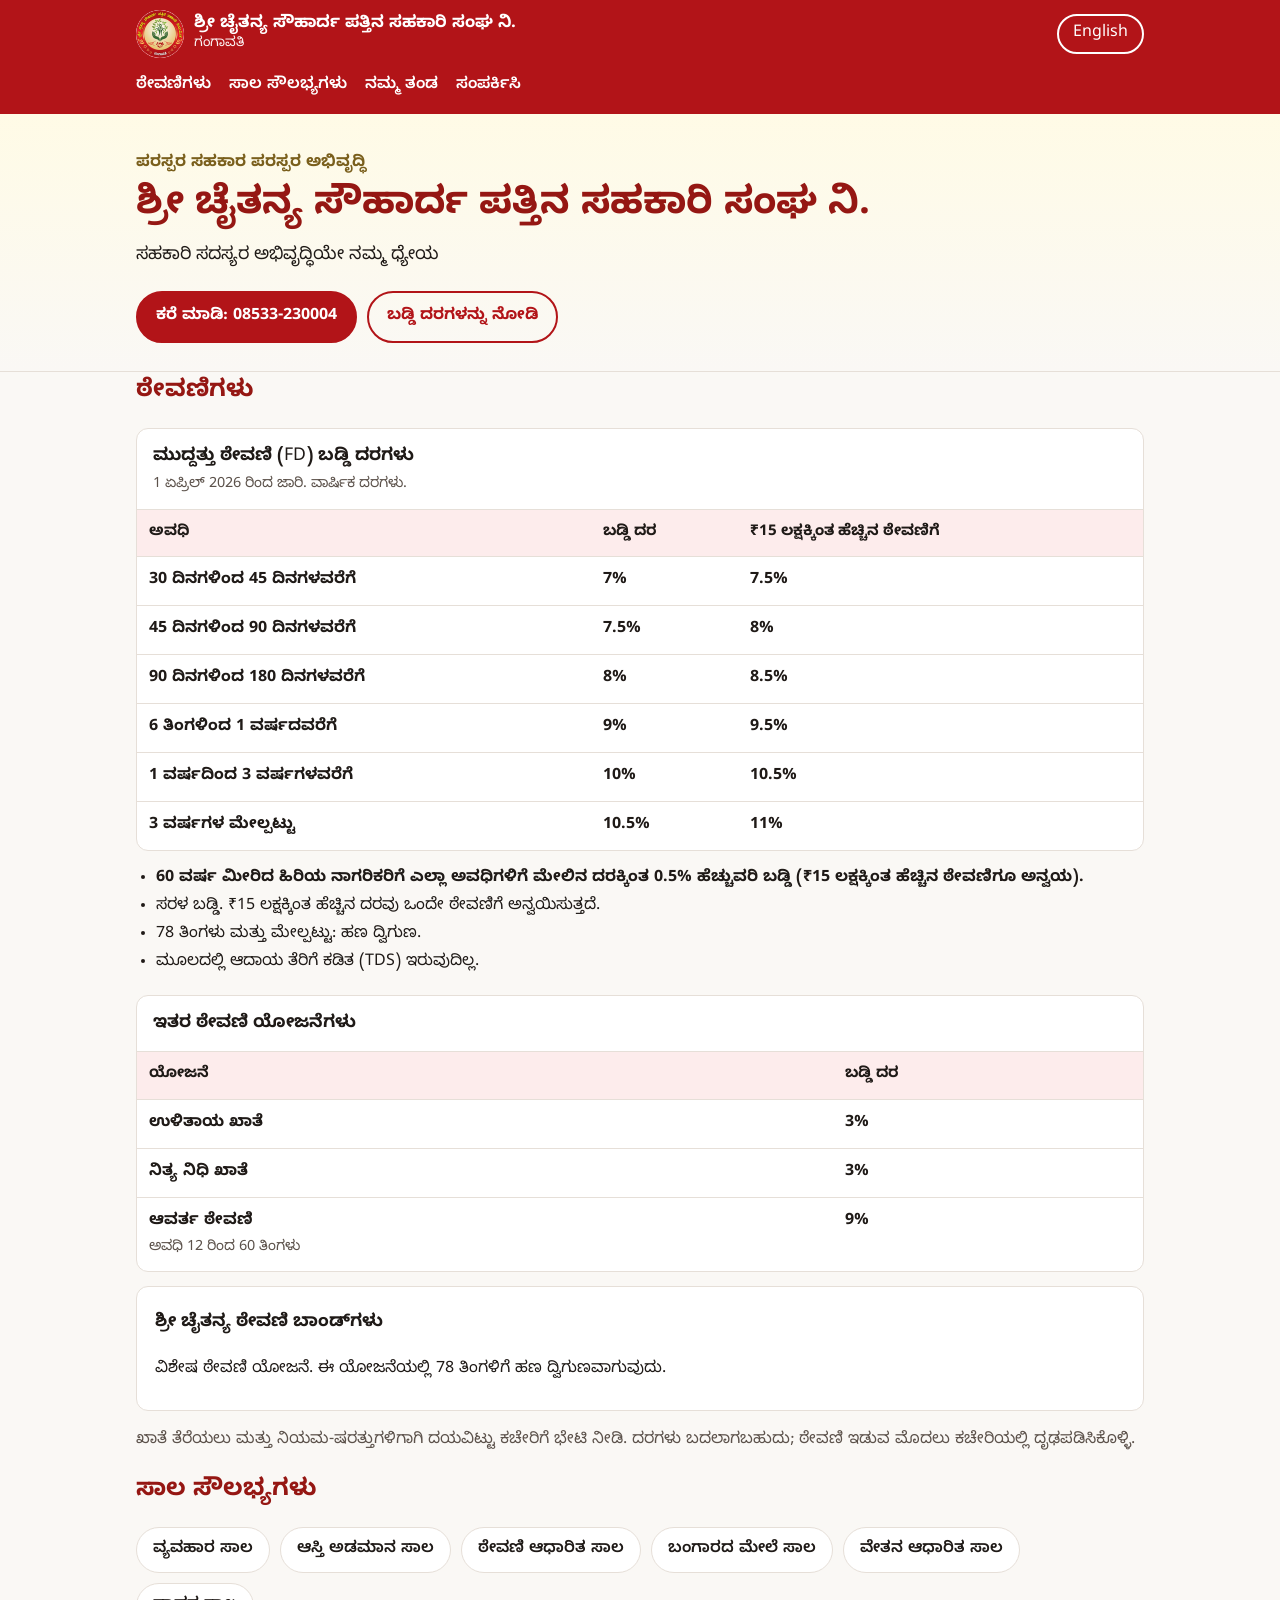
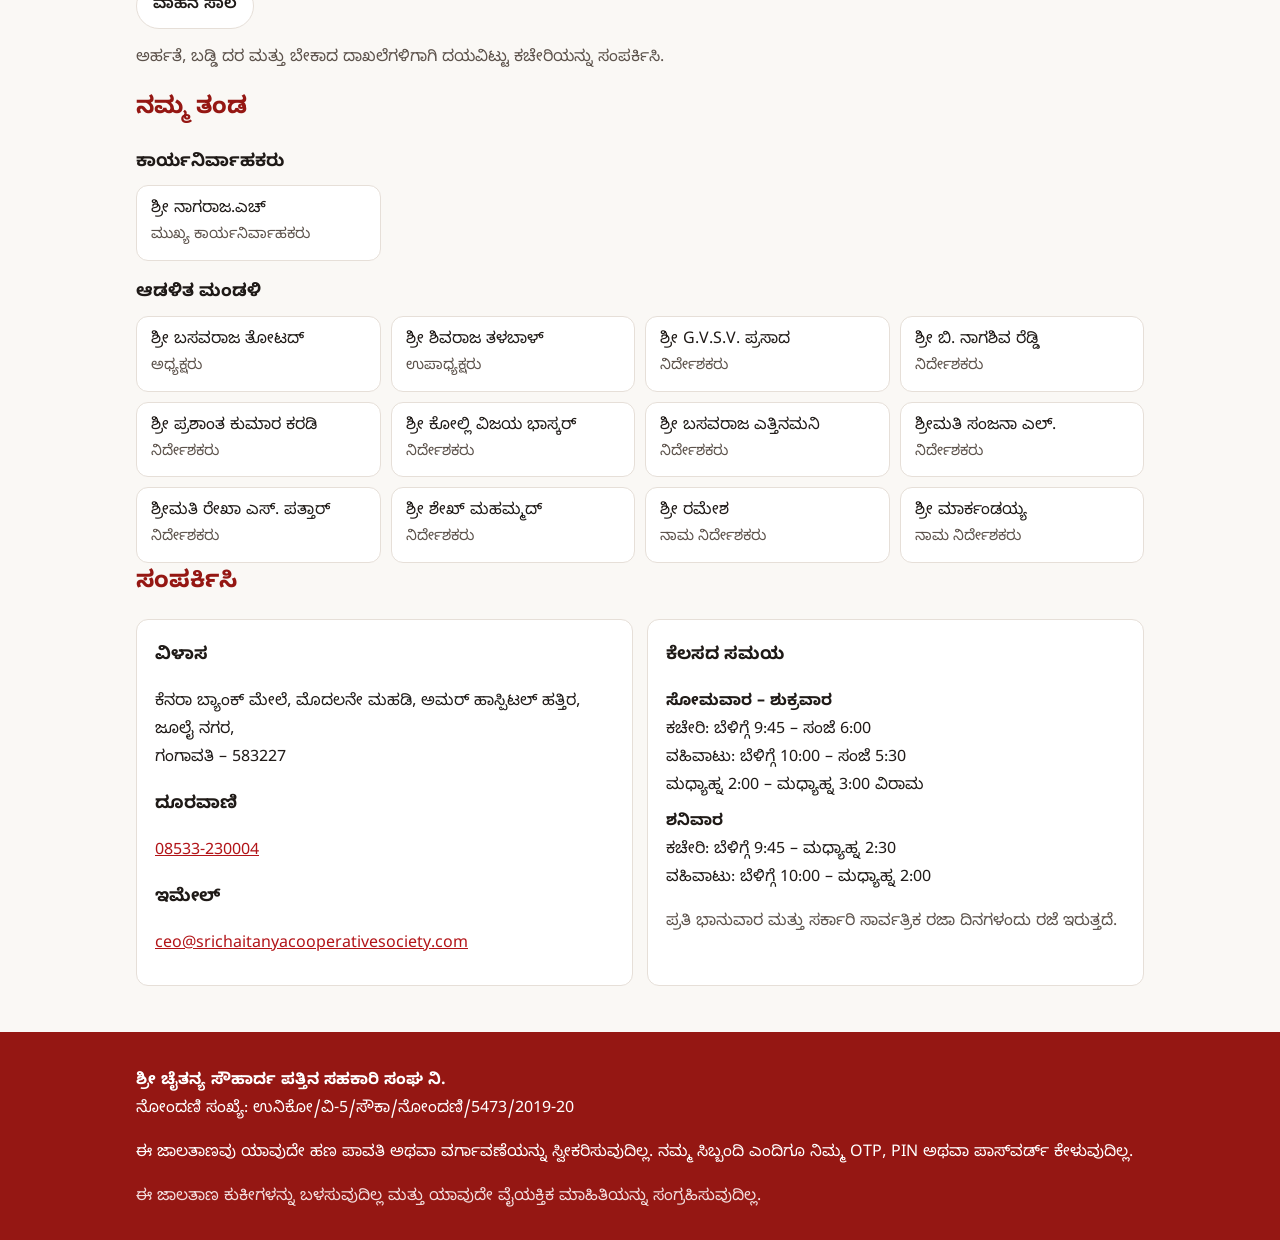
<file: index.html>
<!doctype html>
<html lang="kn">
<head>
<meta charset="utf-8">
<meta name="viewport" content="width=device-width, initial-scale=1">
<title>ಶ್ರೀ ಚೈತನ್ಯ ಸೌಹಾರ್ದ ಪತ್ತಿನ ಸಹಕಾರಿ ಸಂಘ ನಿ.</title>
<meta name="description" content="ಶ್ರೀ ಚೈತನ್ಯ ಸೌಹಾರ್ದ ಪತ್ತಿನ ಸಹಕಾರಿ ಸಂಘ ನಿ., ಗಂಗಾವತಿ — ಠೇವಣಿ, ಸಾಲ ಸೌಲಭ್ಯಗಳು ಮತ್ತು ಬಡ್ಡಿ ದರಗಳು.">
<link rel="canonical" href="https://srichaitanyacooperativesociety.com/">
<link rel="alternate" hreflang="kn" href="https://srichaitanyacooperativesociety.com/">
<link rel="alternate" hreflang="en" href="https://srichaitanyacooperativesociety.com/en/">
<link rel="icon" href="assets/logo-96.png">
<link rel="stylesheet" href="assets/fonts/fonts.css">
<link rel="stylesheet" href="assets/site.css">
</head>
<body>
<a class="skip" href="#main">ಮುಖ್ಯ ವಿಷಯಕ್ಕೆ ತೆರಳಿ</a>
<header class="top">
  <div class="wrap bar">
    <a class="brand" href=""><img src="assets/logo-96.png" alt="" width="48" height="48"><span>ಶ್ರೀ ಚೈತನ್ಯ ಸೌಹಾರ್ದ ಪತ್ತಿನ ಸಹಕಾರಿ ಸಂಘ ನಿ.<small>ಗಂಗಾವತಿ</small></span></a>
    <a class="lang" href="en/" lang="en" hreflang="en">English</a>
  </div>
  <nav class="wrap nav" aria-label="ಮೆನು">
    <a href="#deposits">ಠೇವಣಿಗಳು</a><a href="#loans">ಸಾಲ ಸೌಲಭ್ಯಗಳು</a><a href="#team">ನಮ್ಮ ತಂಡ</a><a href="#contact">ಸಂಪರ್ಕಿಸಿ</a>
  </nav>
</header>
<main id="main">
  <section class="hero">
    <div class="wrap">
      <p class="tagline">ಪರಸ್ಪರ ಸಹಕಾರ ಪರಸ್ಪರ ಅಭಿವೃದ್ಧಿ</p>
      <h1>ಶ್ರೀ ಚೈತನ್ಯ ಸೌಹಾರ್ದ ಪತ್ತಿನ ಸಹಕಾರಿ ಸಂಘ ನಿ.</h1>
      <p class="lead">ಸಹಕಾರಿ ಸದಸ್ಯರ ಅಭಿವೃದ್ಧಿಯೇ ನಮ್ಮ ಧ್ಯೇಯ</p>
      <p class="actions"><a class="btn primary" href="tel:+918533230004">ಕರೆ ಮಾಡಿ: 08533-230004</a> <a class="btn" href="#deposits">ಬಡ್ಡಿ ದರಗಳನ್ನು ನೋಡಿ</a></p>
    </div>
  </section>

  <section id="deposits" class="wrap" aria-labelledby="h-deposits">
    <h2 id="h-deposits">ಠೇವಣಿಗಳು</h2>
    <div class="table-wrap" tabindex="0" role="region" aria-labelledby="h-fd">
      <table>
        <caption id="h-fd">ಮುದ್ದತ್ತು ಠೇವಣಿ (FD) ಬಡ್ಡಿ ದರಗಳು<span class="sub">1 ಏಪ್ರಿಲ್ 2026 ರಿಂದ ಜಾರಿ. ವಾರ್ಷಿಕ ದರಗಳು.</span></caption>
        <thead><tr><th scope="col">ಅವಧಿ</th><th scope="col">ಬಡ್ಡಿ ದರ</th><th scope="col">₹15 ಲಕ್ಷಕ್ಕಿಂತ ಹೆಚ್ಚಿನ ಠೇವಣಿಗೆ</th></tr></thead>
        <tbody>
          <tr><th scope="row">30 ದಿನಗಳಿಂದ 45 ದಿನಗಳವರೆಗೆ</th><td class="rate">7%</td><td class="rate">7.5%</td></tr>
          <tr><th scope="row">45 ದಿನಗಳಿಂದ 90 ದಿನಗಳವರೆಗೆ</th><td class="rate">7.5%</td><td class="rate">8%</td></tr>
          <tr><th scope="row">90 ದಿನಗಳಿಂದ 180 ದಿನಗಳವರೆಗೆ</th><td class="rate">8%</td><td class="rate">8.5%</td></tr>
          <tr><th scope="row">6 ತಿಂಗಳಿಂದ 1 ವರ್ಷದವರೆಗೆ</th><td class="rate">9%</td><td class="rate">9.5%</td></tr>
          <tr><th scope="row">1 ವರ್ಷದಿಂದ 3 ವರ್ಷಗಳವರೆಗೆ</th><td class="rate">10%</td><td class="rate">10.5%</td></tr>
          <tr><th scope="row">3 ವರ್ಷಗಳ ಮೇಲ್ಪಟ್ಟು</th><td class="rate">10.5%</td><td class="rate">11%</td></tr>
        </tbody>
      </table>
    </div>
    <ul class="notes">
      <li><strong>60 ವರ್ಷ ಮೀರಿದ ಹಿರಿಯ ನಾಗರಿಕರಿಗೆ ಎಲ್ಲಾ ಅವಧಿಗಳಿಗೆ ಮೇಲಿನ ದರಕ್ಕಿಂತ 0.5% ಹೆಚ್ಚುವರಿ ಬಡ್ಡಿ (₹15 ಲಕ್ಷಕ್ಕಿಂತ ಹೆಚ್ಚಿನ ಠೇವಣಿಗೂ ಅನ್ವಯ).</strong></li>
      <li>ಸರಳ ಬಡ್ಡಿ. ₹15 ಲಕ್ಷಕ್ಕಿಂತ ಹೆಚ್ಚಿನ ದರವು ಒಂದೇ ಠೇವಣಿಗೆ ಅನ್ವಯಿಸುತ್ತದೆ.</li>
      <li>78 ತಿಂಗಳು ಮತ್ತು ಮೇಲ್ಪಟ್ಟು: ಹಣ ದ್ವಿಗುಣ.</li>
      <li>ಮೂಲದಲ್ಲಿ ಆದಾಯ ತೆರಿಗೆ ಕಡಿತ (TDS) ಇರುವುದಿಲ್ಲ.</li>
    </ul>

    <div class="table-wrap" tabindex="0" role="region" aria-labelledby="h-other">
      <table>
        <caption id="h-other">ಇತರ ಠೇವಣಿ ಯೋಜನೆಗಳು</caption>
        <thead><tr><th scope="col">ಯೋಜನೆ</th><th scope="col">ಬಡ್ಡಿ ದರ</th></tr></thead>
        <tbody>
          <tr><th scope="row">ಉಳಿತಾಯ ಖಾತೆ</th><td class="rate">3%</td></tr>
          <tr><th scope="row">ನಿತ್ಯ ನಿಧಿ ಖಾತೆ</th><td class="rate">3%</td></tr>
          <tr><th scope="row">ಆವರ್ತ ಠೇವಣಿ<span class="sub">ಅವಧಿ 12 ರಿಂದ 60 ತಿಂಗಳು</span></th><td class="rate">9%</td></tr>
        </tbody>
      </table>
    </div>
    <div class="card"><h3>ಶ್ರೀ ಚೈತನ್ಯ ಠೇವಣಿ ಬಾಂಡ್‌ಗಳು</h3><p>ವಿಶೇಷ ಠೇವಣಿ ಯೋಜನೆ. ಈ ಯೋಜನೆಯಲ್ಲಿ 78 ತಿಂಗಳಿಗೆ ಹಣ ದ್ವಿಗುಣವಾಗುವುದು.</p></div>
    <p class="muted">ಖಾತೆ ತೆರೆಯಲು ಮತ್ತು ನಿಯಮ-ಷರತ್ತುಗಳಿಗಾಗಿ ದಯವಿಟ್ಟು ಕಚೇರಿಗೆ ಭೇಟಿ ನೀಡಿ. ದರಗಳು ಬದಲಾಗಬಹುದು; ಠೇವಣಿ ಇಡುವ ಮೊದಲು ಕಚೇರಿಯಲ್ಲಿ ದೃಢಪಡಿಸಿಕೊಳ್ಳಿ.</p>
  </section>

  <section id="loans" class="wrap" aria-labelledby="h-loans">
    <h2 id="h-loans">ಸಾಲ ಸೌಲಭ್ಯಗಳು</h2>
    <ul class="chips"><li>ವ್ಯವಹಾರ ಸಾಲ</li><li>ಆಸ್ತಿ ಅಡಮಾನ ಸಾಲ</li><li>ಠೇವಣಿ ಆಧಾರಿತ ಸಾಲ</li><li>ಬಂಗಾರದ ಮೇಲೆ ಸಾಲ</li><li>ವೇತನ ಆಧಾರಿತ ಸಾಲ</li><li>ವಾಹನ ಸಾಲ</li></ul>
    <p class="muted">ಅರ್ಹತೆ, ಬಡ್ಡಿ ದರ ಮತ್ತು ಬೇಕಾದ ದಾಖಲೆಗಳಿಗಾಗಿ ದಯವಿಟ್ಟು ಕಚೇರಿಯನ್ನು ಸಂಪರ್ಕಿಸಿ.</p>
  </section>

  <section id="team" class="wrap" aria-labelledby="h-team">
    <h2 id="h-team">ನಮ್ಮ ತಂಡ</h2>
    <h3>ಕಾರ್ಯನಿರ್ವಾಹಕರು</h3>
    <ul class="people"><li><span class="kn" lang="kn">ಶ್ರೀ ನಾಗರಾಜ.ಎಚ್</span><span class="role">ಮುಖ್ಯ ಕಾರ್ಯನಿರ್ವಾಹಕರು</span></li></ul>
    <h3>ಆಡಳಿತ ಮಂಡಳಿ</h3>
    <ul class="people"><li><span class="kn" lang="kn">ಶ್ರೀ ಬಸವರಾಜ ತೋಟದ್</span><span class="role">ಅಧ್ಯಕ್ಷರು</span></li><li><span class="kn" lang="kn">ಶ್ರೀ ಶಿವರಾಜ ತಳಬಾಳ್</span><span class="role">ಉಪಾಧ್ಯಕ್ಷರು</span></li><li><span class="kn" lang="kn">ಶ್ರೀ G.V.S.V. ಪ್ರಸಾದ</span><span class="role">ನಿರ್ದೇಶಕರು</span></li><li><span class="kn" lang="kn">ಶ್ರೀ ಬಿ. ನಾಗಶಿವ ರೆಡ್ಡಿ</span><span class="role">ನಿರ್ದೇಶಕರು</span></li><li><span class="kn" lang="kn">ಶ್ರೀ ಪ್ರಶಾಂತ ಕುಮಾರ ಕರಡಿ</span><span class="role">ನಿರ್ದೇಶಕರು</span></li><li><span class="kn" lang="kn">ಶ್ರೀ ಕೋಲ್ಲಿ ವಿಜಯ ಭಾಸ್ಕರ್</span><span class="role">ನಿರ್ದೇಶಕರು</span></li><li><span class="kn" lang="kn">ಶ್ರೀ ಬಸವರಾಜ ಎತ್ತಿನಮನಿ</span><span class="role">ನಿರ್ದೇಶಕರು</span></li><li><span class="kn" lang="kn">ಶ್ರೀಮತಿ ಸಂಜನಾ ಎಲ್.</span><span class="role">ನಿರ್ದೇಶಕರು</span></li><li><span class="kn" lang="kn">ಶ್ರೀಮತಿ ರೇಖಾ ಎಸ್. ಪತ್ತಾರ್</span><span class="role">ನಿರ್ದೇಶಕರು</span></li><li><span class="kn" lang="kn">ಶ್ರೀ ಶೇಖ್ ಮಹಮ್ಮದ್</span><span class="role">ನಿರ್ದೇಶಕರು</span></li><li><span class="kn" lang="kn">ಶ್ರೀ ರಮೇಶ</span><span class="role">ನಾಮ ನಿರ್ದೇಶಕರು</span></li><li><span class="kn" lang="kn">ಶ್ರೀ ಮಾರ್ಕಂಡಯ್ಯ</span><span class="role">ನಾಮ ನಿರ್ದೇಶಕರು</span></li></ul>
  </section>

  <section id="contact" class="wrap" aria-labelledby="h-contact">
    <h2 id="h-contact">ಸಂಪರ್ಕಿಸಿ</h2>
    <div class="grid">
      <div class="card">
        <h3>ವಿಳಾಸ</h3>
        <p>ಕೆನರಾ ಬ್ಯಾಂಕ್ ಮೇಲೆ, ಮೊದಲನೇ ಮಹಡಿ, ಅಮರ್ ಹಾಸ್ಪಿಟಲ್ ಹತ್ತಿರ, ಜೂಲೈ ನಗರ,<br>ಗಂಗಾವತಿ – 583227</p>
        <h3>ದೂರವಾಣಿ</h3>
        <p><a href="tel:+918533230004">08533-230004</a></p>
        <h3>ಇಮೇಲ್</h3>
        <p><a href="mailto:ceo@srichaitanyacooperativesociety.com">ceo@srichaitanyacooperativesociety.com</a></p>
      </div>
      <div class="card">
        <h3>ಕೆಲಸದ ಸಮಯ</h3>
        <dl class="hours">
          <dt>ಸೋಮವಾರ – ಶುಕ್ರವಾರ</dt>
          <dd>ಕಚೇರಿ: ಬೆಳಿಗ್ಗೆ 9:45 – ಸಂಜೆ 6:00<br>ವಹಿವಾಟು: ಬೆಳಿಗ್ಗೆ 10:00 – ಸಂಜೆ 5:30<br>ಮಧ್ಯಾಹ್ನ 2:00 – ಮಧ್ಯಾಹ್ನ 3:00 ವಿರಾಮ</dd>
          <dt>ಶನಿವಾರ</dt>
          <dd>ಕಚೇರಿ: ಬೆಳಿಗ್ಗೆ 9:45 – ಮಧ್ಯಾಹ್ನ 2:30<br>ವಹಿವಾಟು: ಬೆಳಿಗ್ಗೆ 10:00 – ಮಧ್ಯಾಹ್ನ 2:00</dd>
        </dl>
        <p class="muted">ಪ್ರತಿ ಭಾನುವಾರ ಮತ್ತು ಸರ್ಕಾರಿ ಸಾರ್ವತ್ರಿಕ ರಜಾ ದಿನಗಳಂದು ರಜೆ ಇರುತ್ತದೆ.</p>
      </div>
    </div>
  </section>
</main>
<footer class="foot">
  <div class="wrap">
    <p><strong>ಶ್ರೀ ಚೈತನ್ಯ ಸೌಹಾರ್ದ ಪತ್ತಿನ ಸಹಕಾರಿ ಸಂಘ ನಿ.</strong><br>ನೋಂದಣಿ ಸಂಖ್ಯೆ: <span lang="kn">ಉನಿಕೋ/ವಿ-5/ಸೌಕಾ/ನೋಂದಣಿ/5473/2019-20</span></p>
    <p>ಈ ಜಾಲತಾಣವು ಯಾವುದೇ ಹಣ ಪಾವತಿ ಅಥವಾ ವರ್ಗಾವಣೆಯನ್ನು ಸ್ವೀಕರಿಸುವುದಿಲ್ಲ. ನಮ್ಮ ಸಿಬ್ಬಂದಿ ಎಂದಿಗೂ ನಿಮ್ಮ OTP, PIN ಅಥವಾ ಪಾಸ್‌ವರ್ಡ್ ಕೇಳುವುದಿಲ್ಲ.</p>
    <p class="muted">ಈ ಜಾಲತಾಣ ಕುಕೀಗಳನ್ನು ಬಳಸುವುದಿಲ್ಲ ಮತ್ತು ಯಾವುದೇ ವೈಯಕ್ತಿಕ ಮಾಹಿತಿಯನ್ನು ಸಂಗ್ರಹಿಸುವುದಿಲ್ಲ.</p>
  </div>
</footer>
</body>
</html>
</file>
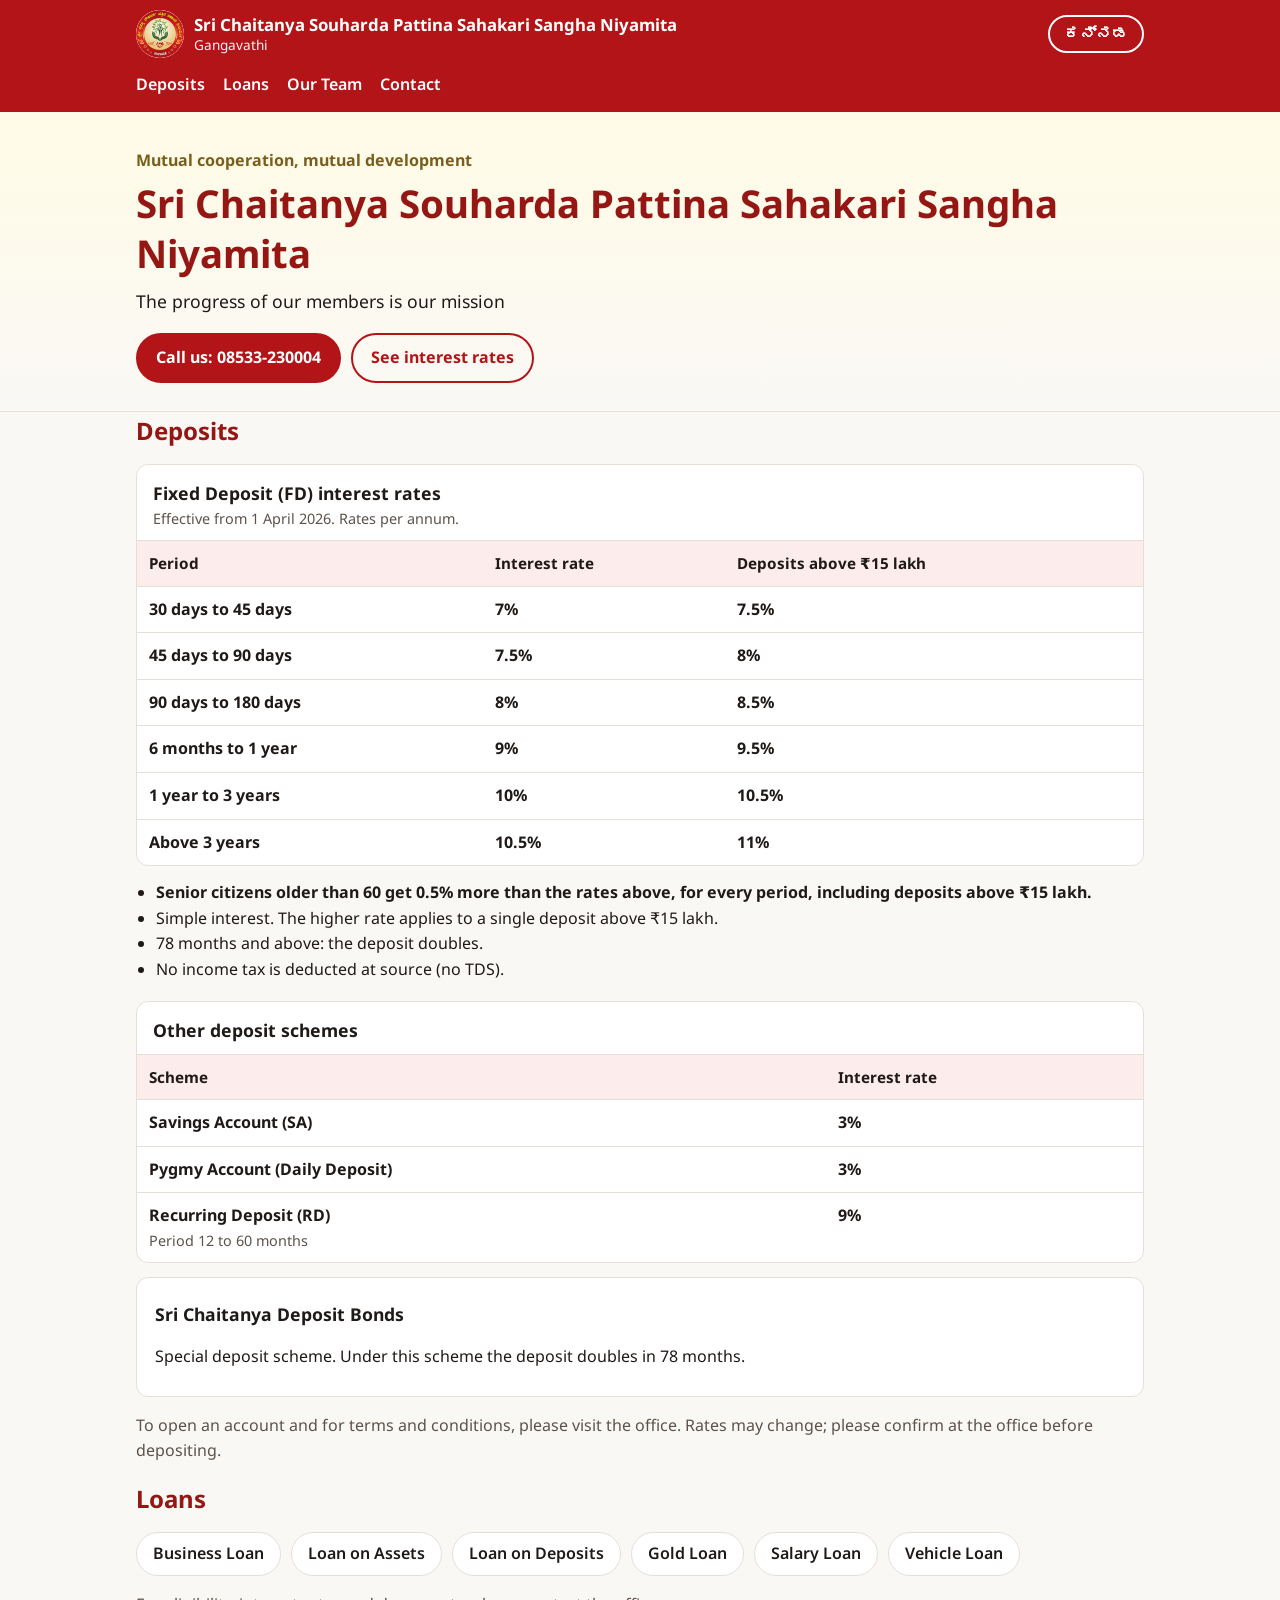
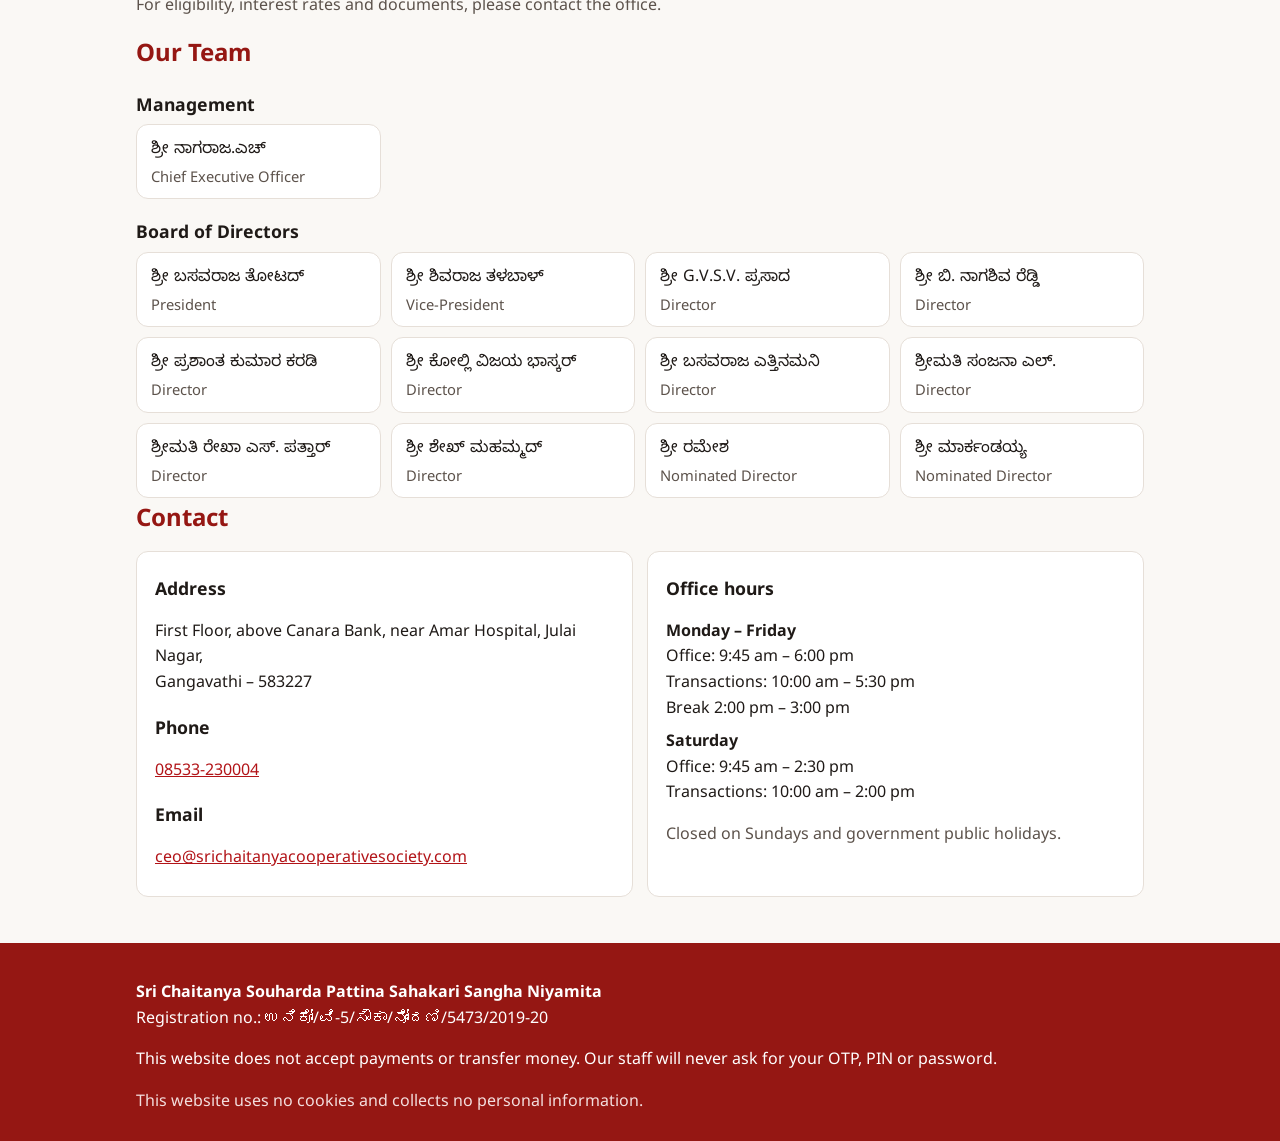
<file: en/index.html>
<!doctype html>
<html lang="en">
<head>
<meta charset="utf-8">
<meta name="viewport" content="width=device-width, initial-scale=1">
<title>Sri Chaitanya Souharda Pattina Sahakari Sangha Niyamita</title>
<meta name="description" content="Sri Chaitanya Souharda Pattina Sahakari Sangha Niyamita, Gangavathi — deposits, loans and interest rates.">
<link rel="canonical" href="https://srichaitanyacooperativesociety.com/en/">
<link rel="alternate" hreflang="kn" href="https://srichaitanyacooperativesociety.com/">
<link rel="alternate" hreflang="en" href="https://srichaitanyacooperativesociety.com/en/">
<link rel="icon" href="../assets/logo-96.png">
<link rel="stylesheet" href="../assets/fonts/fonts.css">
<link rel="stylesheet" href="../assets/site.css">
</head>
<body>
<a class="skip" href="#main">Skip to main content</a>
<header class="top">
  <div class="wrap bar">
    <a class="brand" href="../en/"><img src="../assets/logo-96.png" alt="" width="48" height="48"><span>Sri Chaitanya Souharda Pattina Sahakari Sangha Niyamita<small>Gangavathi</small></span></a>
    <a class="lang" href="../" lang="kn" hreflang="kn">ಕನ್ನಡ</a>
  </div>
  <nav class="wrap nav" aria-label="Menu">
    <a href="#deposits">Deposits</a><a href="#loans">Loans</a><a href="#team">Our Team</a><a href="#contact">Contact</a>
  </nav>
</header>
<main id="main">
  <section class="hero">
    <div class="wrap">
      <p class="tagline">Mutual cooperation, mutual development</p>
      <h1>Sri Chaitanya Souharda Pattina Sahakari Sangha Niyamita</h1>
      <p class="lead">The progress of our members is our mission</p>
      <p class="actions"><a class="btn primary" href="tel:+918533230004">Call us: 08533-230004</a> <a class="btn" href="#deposits">See interest rates</a></p>
    </div>
  </section>

  <section id="deposits" class="wrap" aria-labelledby="h-deposits">
    <h2 id="h-deposits">Deposits</h2>
    <div class="table-wrap" tabindex="0" role="region" aria-labelledby="h-fd">
      <table>
        <caption id="h-fd">Fixed Deposit (FD) interest rates<span class="sub">Effective from 1 April 2026. Rates per annum.</span></caption>
        <thead><tr><th scope="col">Period</th><th scope="col">Interest rate</th><th scope="col">Deposits above ₹15 lakh</th></tr></thead>
        <tbody>
          <tr><th scope="row">30 days to 45 days</th><td class="rate">7%</td><td class="rate">7.5%</td></tr>
          <tr><th scope="row">45 days to 90 days</th><td class="rate">7.5%</td><td class="rate">8%</td></tr>
          <tr><th scope="row">90 days to 180 days</th><td class="rate">8%</td><td class="rate">8.5%</td></tr>
          <tr><th scope="row">6 months to 1 year</th><td class="rate">9%</td><td class="rate">9.5%</td></tr>
          <tr><th scope="row">1 year to 3 years</th><td class="rate">10%</td><td class="rate">10.5%</td></tr>
          <tr><th scope="row">Above 3 years</th><td class="rate">10.5%</td><td class="rate">11%</td></tr>
        </tbody>
      </table>
    </div>
    <ul class="notes">
      <li><strong>Senior citizens older than 60 get 0.5% more than the rates above, for every period, including deposits above ₹15 lakh.</strong></li>
      <li>Simple interest. The higher rate applies to a single deposit above ₹15 lakh.</li>
      <li>78 months and above: the deposit doubles.</li>
      <li>No income tax is deducted at source (no TDS).</li>
    </ul>

    <div class="table-wrap" tabindex="0" role="region" aria-labelledby="h-other">
      <table>
        <caption id="h-other">Other deposit schemes</caption>
        <thead><tr><th scope="col">Scheme</th><th scope="col">Interest rate</th></tr></thead>
        <tbody>
          <tr><th scope="row">Savings Account (SA)</th><td class="rate">3%</td></tr>
          <tr><th scope="row">Pygmy Account (Daily Deposit)</th><td class="rate">3%</td></tr>
          <tr><th scope="row">Recurring Deposit (RD)<span class="sub">Period 12 to 60 months</span></th><td class="rate">9%</td></tr>
        </tbody>
      </table>
    </div>
    <div class="card"><h3>Sri Chaitanya Deposit Bonds</h3><p>Special deposit scheme. Under this scheme the deposit doubles in 78 months.</p></div>
    <p class="muted">To open an account and for terms and conditions, please visit the office. Rates may change; please confirm at the office before depositing.</p>
  </section>

  <section id="loans" class="wrap" aria-labelledby="h-loans">
    <h2 id="h-loans">Loans</h2>
    <ul class="chips"><li>Business Loan</li><li>Loan on Assets</li><li>Loan on Deposits</li><li>Gold Loan</li><li>Salary Loan</li><li>Vehicle Loan</li></ul>
    <p class="muted">For eligibility, interest rates and documents, please contact the office.</p>
  </section>

  <section id="team" class="wrap" aria-labelledby="h-team">
    <h2 id="h-team">Our Team</h2>
    <h3>Management</h3>
    <ul class="people"><li><span class="kn" lang="kn">ಶ್ರೀ ನಾಗರಾಜ.ಎಚ್</span><span class="role">Chief Executive Officer</span></li></ul>
    <h3>Board of Directors</h3>
    <ul class="people"><li><span class="kn" lang="kn">ಶ್ರೀ ಬಸವರಾಜ ತೋಟದ್</span><span class="role">President</span></li><li><span class="kn" lang="kn">ಶ್ರೀ ಶಿವರಾಜ ತಳಬಾಳ್</span><span class="role">Vice-President</span></li><li><span class="kn" lang="kn">ಶ್ರೀ G.V.S.V. ಪ್ರಸಾದ</span><span class="role">Director</span></li><li><span class="kn" lang="kn">ಶ್ರೀ ಬಿ. ನಾಗಶಿವ ರೆಡ್ಡಿ</span><span class="role">Director</span></li><li><span class="kn" lang="kn">ಶ್ರೀ ಪ್ರಶಾಂತ ಕುಮಾರ ಕರಡಿ</span><span class="role">Director</span></li><li><span class="kn" lang="kn">ಶ್ರೀ ಕೋಲ್ಲಿ ವಿಜಯ ಭಾಸ್ಕರ್</span><span class="role">Director</span></li><li><span class="kn" lang="kn">ಶ್ರೀ ಬಸವರಾಜ ಎತ್ತಿನಮನಿ</span><span class="role">Director</span></li><li><span class="kn" lang="kn">ಶ್ರೀಮತಿ ಸಂಜನಾ ಎಲ್.</span><span class="role">Director</span></li><li><span class="kn" lang="kn">ಶ್ರೀಮತಿ ರೇಖಾ ಎಸ್. ಪತ್ತಾರ್</span><span class="role">Director</span></li><li><span class="kn" lang="kn">ಶ್ರೀ ಶೇಖ್ ಮಹಮ್ಮದ್</span><span class="role">Director</span></li><li><span class="kn" lang="kn">ಶ್ರೀ ರಮೇಶ</span><span class="role">Nominated Director</span></li><li><span class="kn" lang="kn">ಶ್ರೀ ಮಾರ್ಕಂಡಯ್ಯ</span><span class="role">Nominated Director</span></li></ul>
  </section>

  <section id="contact" class="wrap" aria-labelledby="h-contact">
    <h2 id="h-contact">Contact</h2>
    <div class="grid">
      <div class="card">
        <h3>Address</h3>
        <p>First Floor, above Canara Bank, near Amar Hospital, Julai Nagar,<br>Gangavathi – 583227</p>
        <h3>Phone</h3>
        <p><a href="tel:+918533230004">08533-230004</a></p>
        <h3>Email</h3>
        <p><a href="mailto:ceo@srichaitanyacooperativesociety.com">ceo@srichaitanyacooperativesociety.com</a></p>
      </div>
      <div class="card">
        <h3>Office hours</h3>
        <dl class="hours">
          <dt>Monday – Friday</dt>
          <dd>Office: 9:45 am – 6:00 pm<br>Transactions: 10:00 am – 5:30 pm<br>Break 2:00 pm – 3:00 pm</dd>
          <dt>Saturday</dt>
          <dd>Office: 9:45 am – 2:30 pm<br>Transactions: 10:00 am – 2:00 pm</dd>
        </dl>
        <p class="muted">Closed on Sundays and government public holidays.</p>
      </div>
    </div>
  </section>
</main>
<footer class="foot">
  <div class="wrap">
    <p><strong>Sri Chaitanya Souharda Pattina Sahakari Sangha Niyamita</strong><br>Registration no.: <span lang="kn">ಉನಿಕೋ/ವಿ-5/ಸೌಕಾ/ನೋಂದಣಿ/5473/2019-20</span></p>
    <p>This website does not accept payments or transfer money. Our staff will never ask for your OTP, PIN or password.</p>
    <p class="muted">This website uses no cookies and collects no personal information.</p>
  </div>
</footer>
</body>
</html>
</file>
<file: assets/fonts/fonts.css>
/*
 * Noto Sans Kannada and Noto Sans, bundled with the site so the build never downloads fonts.
 * Variable-weight woff2 files from Fontsource 5.3.0 (@fontsource-variable/noto-sans-kannada and
 * @fontsource-variable/noto-sans), SIL Open Font License 1.1: see the OFL-*.txt files here.
 * Only the subsets the site uses are kept; unicode-range lets browsers fetch just the files a page needs.
 */

@font-face {
  font-family: 'Noto Sans Kannada';
  font-style: normal;
  font-display: swap;
  font-weight: 100 900;
  src: url(./noto-sans-kannada-kannada-wght-normal.woff2) format('woff2');
  unicode-range: U+0951-0952, U+0964-0965, U+0C80-0CF3, U+1CD0, U+1CD2-1CD3, U+1CDA, U+1CF2, U+1CF4, U+200C-200D, U+20B9, U+25CC, U+A830-A835;
}

@font-face {
  font-family: 'Noto Sans Kannada';
  font-style: normal;
  font-display: swap;
  font-weight: 100 900;
  src: url(./noto-sans-kannada-latin-wght-normal.woff2) format('woff2');
  unicode-range: U+0000-00FF, U+0131, U+0152-0153, U+02BB-02BC, U+02C6, U+02DA, U+02DC, U+0304, U+0308, U+0329, U+2000-206F, U+20AC, U+2122, U+2191, U+2193, U+2212, U+2215, U+FEFF, U+FFFD;
}

@font-face {
  font-family: 'Noto Sans';
  font-style: normal;
  font-display: swap;
  font-weight: 100 900;
  src: url(./noto-sans-latin-wght-normal.woff2) format('woff2');
  unicode-range: U+0000-00FF, U+0131, U+0152-0153, U+02BB-02BC, U+02C6, U+02DA, U+02DC, U+0304, U+0308, U+0329, U+2000-206F, U+20AC, U+2122, U+2191, U+2193, U+2212, U+2215, U+FEFF, U+FFFD;
}

:root {
  --font-noto-kannada: 'Noto Sans Kannada';
  --font-noto-sans: 'Noto Sans';
}
</file>
<file: assets/site.css>
/* Interim information site. Colours are the platform's design tokens (packages/ui/tokens.json); every
   text/background pair meets WCAG AA contrast. */
:root {
  --red: #b21418;
  --red-dark: #951713;
  --red-50: #fdecec;
  --gold: #f9e21b;
  --gold-800: #7a5f1c;
  --ink: #1f1a17;
  --muted: #5c524b;
  --paper: #faf8f5;
  --card: #ffffff;
  --line: #e6dfd8;
  --font-kn: var(--font-noto-kannada), 'Noto Sans Kannada', 'Tunga', system-ui, sans-serif;
  --font-en: var(--font-noto-sans), system-ui, -apple-system, 'Segoe UI', Roboto, sans-serif;
}
* { box-sizing: border-box; }
html { scroll-behavior: smooth; }
body { margin: 0; background: var(--paper); color: var(--ink); font-family: var(--font-en); line-height: 1.6; }
html[lang='kn'] body, .kn { font-family: var(--font-kn); line-height: 1.75; }
a { color: var(--red); }
:focus-visible { outline: 3px solid var(--gold-800); outline-offset: 2px; }
.wrap { max-width: 1040px; margin: 0 auto; padding: 0 16px; }
.skip { position: absolute; left: -999px; top: 8px; background: var(--card); padding: 8px 12px; z-index: 10; }
.skip:focus { left: 8px; }

.top { background: var(--red); color: #fff; }
.top a { color: #fff; }
.bar { display: flex; align-items: center; justify-content: space-between; gap: 12px; padding-top: 10px; padding-bottom: 10px; }
.brand { display: flex; align-items: center; gap: 10px; text-decoration: none; font-weight: 700; font-size: 1.05rem; line-height: 1.3; }
.brand img { background: #fff; border-radius: 50%; flex: none; }
.brand small { display: block; font-weight: 400; font-size: 0.85rem; opacity: 0.95; }
.lang { border: 2px solid #fff; border-radius: 999px; padding: 4px 14px; text-decoration: none; font-weight: 600; white-space: nowrap; }
.nav { display: flex; flex-wrap: wrap; gap: 4px 18px; padding-bottom: 10px; }
.nav a { text-decoration: none; font-weight: 600; padding: 4px 0; }
.nav a:hover { text-decoration: underline; }

.hero { background: linear-gradient(180deg, #fffbe6, var(--paper)); border-bottom: 1px solid var(--line); padding: 36px 0 28px; }
.tagline { color: var(--gold-800); font-weight: 700; margin: 0; }
h1 { font-size: clamp(1.6rem, 4vw, 2.4rem); line-height: 1.3; margin: 6px 0 8px; color: var(--red-dark); }
.lead { font-size: 1.1rem; margin: 0 0 18px; }
.actions { display: flex; flex-wrap: wrap; gap: 10px; margin: 0; }
.btn { display: inline-block; padding: 10px 18px; border-radius: 999px; border: 2px solid var(--red); text-decoration: none; font-weight: 700; }
.btn.primary { background: var(--red); color: #fff; }

section { padding: 28px 0 8px; }
h2 { font-size: 1.5rem; color: var(--red-dark); margin: 0 0 14px; }
h3 { font-size: 1.1rem; margin: 18px 0 6px; }
.muted { color: var(--muted); }
.sub { display: block; font-weight: 400; font-size: 0.9rem; color: var(--muted); }

.table-wrap { overflow-x: auto; margin: 0 0 14px; border: 1px solid var(--line); border-radius: 12px; background: var(--card); }
table { border-collapse: collapse; width: 100%; }
caption { text-align: left; font-weight: 700; font-size: 1.1rem; padding: 14px 16px 10px; }
th, td { padding: 10px 12px; border-top: 1px solid var(--line); text-align: left; vertical-align: top; }
thead th { background: var(--red-50); font-size: 0.95rem; }
td.rate { font-weight: 700; font-variant-numeric: tabular-nums; white-space: nowrap; }
.notes { margin: 0 0 18px; padding-left: 20px; }

.card { background: var(--card); border: 1px solid var(--line); border-radius: 12px; padding: 4px 18px 10px; margin: 0 0 14px; }
.grid { display: grid; gap: 14px; }
@media (min-width: 760px) { .grid { grid-template-columns: 1fr 1fr; } }
.chips { list-style: none; padding: 0; margin: 0 0 12px; display: flex; flex-wrap: wrap; gap: 10px; }
.chips li { background: var(--card); border: 1px solid var(--line); border-radius: 999px; padding: 8px 16px; font-weight: 600; }
.people { list-style: none; padding: 0; margin: 0; display: grid; gap: 10px; grid-template-columns: repeat(auto-fill, minmax(220px, 1fr)); }
.people li { background: var(--card); border: 1px solid var(--line); border-radius: 12px; padding: 10px 14px; }
.people .role { display: block; color: var(--muted); font-size: 0.92rem; }
.hours dt { font-weight: 700; margin-top: 8px; }
.hours dd { margin: 0; }

.foot { margin-top: 32px; background: var(--red-dark); color: #fff; padding: 20px 0 12px; }
.foot .muted { color: #f3dede; }
</file>
